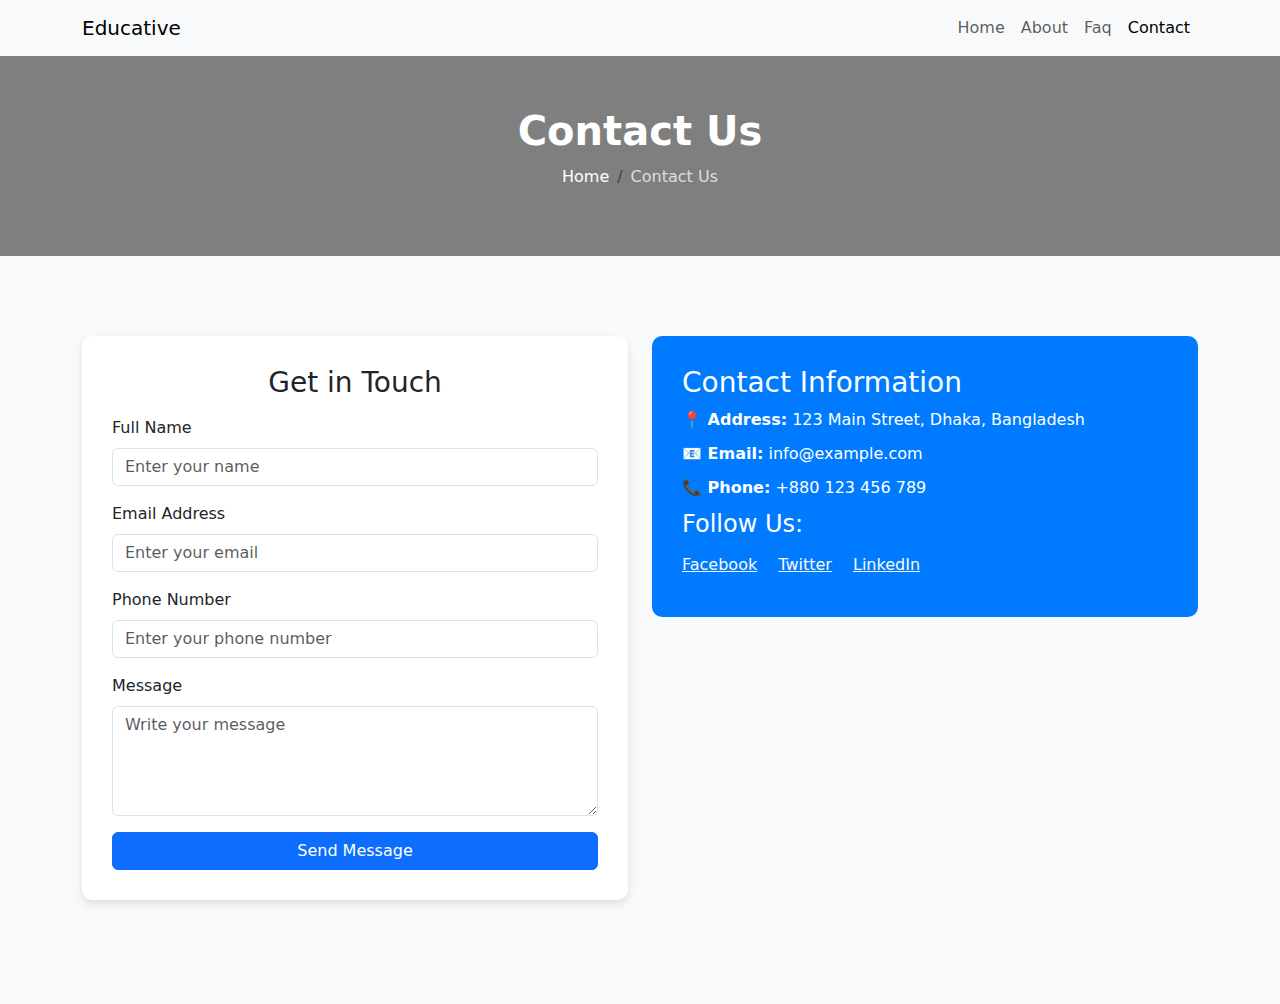
<file: contact.html>
<!DOCTYPE html>
<html lang="en">
  <head>
    <meta charset="UTF-8" />
    <meta name="viewport" content="width=device-width, initial-scale=1.0" />
    <title>Education Website - About Page</title>
    <link rel="stylesheet" href="style/style.css" />
    <link rel="stylesheet" href="style/about.css" />
    <link rel="stylesheet" href="style/contact.css" />
    <link
      href="https://cdn.jsdelivr.net/npm/bootstrap@5.3.3/dist/css/bootstrap.min.css"
      rel="stylesheet"
      integrity="sha384-QWTKZyjpPEjISv5WaRU9OFeRpok6YctnYmDr5pNlyT2bRjXh0JMhjY6hW+ALEwIH"
      crossorigin="anonymous"
    />
  </head>
  <body>
    <!-- header -->

    <!-- Navbar start -->
    <nav class="navbar navbar-expand-lg bg-body-tertiary">
      <div class="container">
        <button
          class="navbar-toggler"
          type="button"
          data-bs-toggle="collapse"
          data-bs-target="#navbarTogglerDemo01"
          aria-controls="navbarTogglerDemo01"
          aria-expanded="false"
          aria-label="Toggle navigation"
        >
          <span class="navbar-toggler-icon"></span>
        </button>
        <div class="collapse navbar-collapse" id="navbarTogglerDemo01">
          <a class="navbar-brand" href="index.html">Educative</a>
          <ul class="navbar-nav ms-auto mb-2 mb-lg-0">
            <li class="nav-item">
              <a class="nav-link" aria-current="page" href="index.html">Home</a>
            </li>
            <li class="nav-item">
              <a class="nav-link" href="about.html">About</a>
            </li>
            <li class="nav-item">
              <a class="nav-link" href="faq.html">Faq</a>
            </li>
            <li class="nav-item">
              <a class="nav-link active" href="contact.html">Contact</a>
            </li>
          </ul>
        </div>
      </div>
    </nav>
    <!-- navbar end -->
    <!-- Breadcrumb Section -->
    <section class="breadcrumb-section">
      <div class="breadcrumb-overlay"></div>
      <div class="breadcrumb-content">
        <h1>Contact Us</h1>
        <nav aria-label="breadcrumb">
          <ol class="breadcrumb justify-content-center">
            <li class="breadcrumb-item"><a href="index.html">Home</a></li>
            <li class="breadcrumb-item active" aria-current="page">
              Contact Us
            </li>
          </ol>
        </nav>
      </div>
    </section>

    <!-- Contact Section -->
    <section class="contact-section">
      <div class="container">
        <div class="row">
          <!-- Contact Form -->
          <div class="col-lg-6 mb-4">
            <div class="contact-form">
              <h3 class="mb-3 text-center">Get in Touch</h3>
              <form id="contactForm">
                <div class="mb-3">
                  <label for="name" class="form-label">Full Name</label>
                  <input
                    type="text"
                    class="form-control"
                    id="name"
                    placeholder="Enter your name"
                    required
                  />
                </div>
                <div class="mb-3">
                  <label for="email" class="form-label">Email Address</label>
                  <input
                    type="email"
                    class="form-control"
                    id="email"
                    placeholder="Enter your email"
                    required
                  />
                </div>
                <div class="mb-3">
                  <label for="phone" class="form-label">Phone Number</label>
                  <input
                    type="text"
                    class="form-control"
                    id="phone"
                    placeholder="Enter your phone number"
                    required
                  />
                </div>
                <div class="mb-3">
                  <label for="message" class="form-label">Message</label>
                  <textarea
                    class="form-control"
                    id="message"
                    rows="4"
                    placeholder="Write your message"
                    required
                  ></textarea>
                </div>
                <button type="submit" class="btn btn-primary w-100">
                  Send Message
                </button>
              </form>
            </div>
          </div>

          <!-- Modal -->
          <!-- Bootstrap Modal -->
          <div
            class="modal fade"
            id="confirmationModal"
            tabindex="-1"
            aria-labelledby="confirmationModalLabel"
            aria-hidden="true"
          >
            <div class="modal-dialog">
              <div class="modal-content">
                <div class="modal-header">
                  <h5 class="modal-title text-success font-bold" id="confirmationModalLabel">
                    Confirmation
                  </h5>
                  <button
                    type="button"
                    class="btn-close"
                    data-bs-dismiss="modal"
                    aria-label="Close"
                  ></button>
                </div>
                <div class="modal-body text-success">
                  Your message has been sent successfully!
                </div>
                <div class="modal-footer">
                  <button
                    type="button"
                    class="btn btn-secondary"
                    data-bs-dismiss="modal"
                  >
                    Close
                  </button>
                </div>
              </div>
            </div>
          </div>

          <!-- Contact Information -->
          <div class="col-lg-6">
            <div class="contact-info">
              <h3>Contact Information</h3>
              <p>
                <strong>📍 Address:</strong> 123 Main Street, Dhaka, Bangladesh
              </p>
              <p><strong>📧 Email:</strong> info@example.com</p>
              <p><strong>📞 Phone:</strong> +880 123 456 789</p>
              <h4>Follow Us:</h4>
              <p>
                <a href="#" class="text-light me-3">Facebook</a>
                <a href="#" class="text-light me-3">Twitter</a>
                <a href="#" class="text-light">LinkedIn</a>
              </p>
            </div>
          </div>
        </div>
      </div>
    </section>

    <script src="js/script.js"></script>
    <script
      src="https://cdn.jsdelivr.net/npm/bootstrap@5.3.3/dist/js/bootstrap.bundle.min.js"
      integrity="sha384-YvpcrYf0tY3lHB60NNkmXc5s9fDVZLESaAA55NDzOxhy9GkcIdslK1eN7N6jIeHz"
      crossorigin="anonymous"
    ></script>
  </body>
</html>
</file>
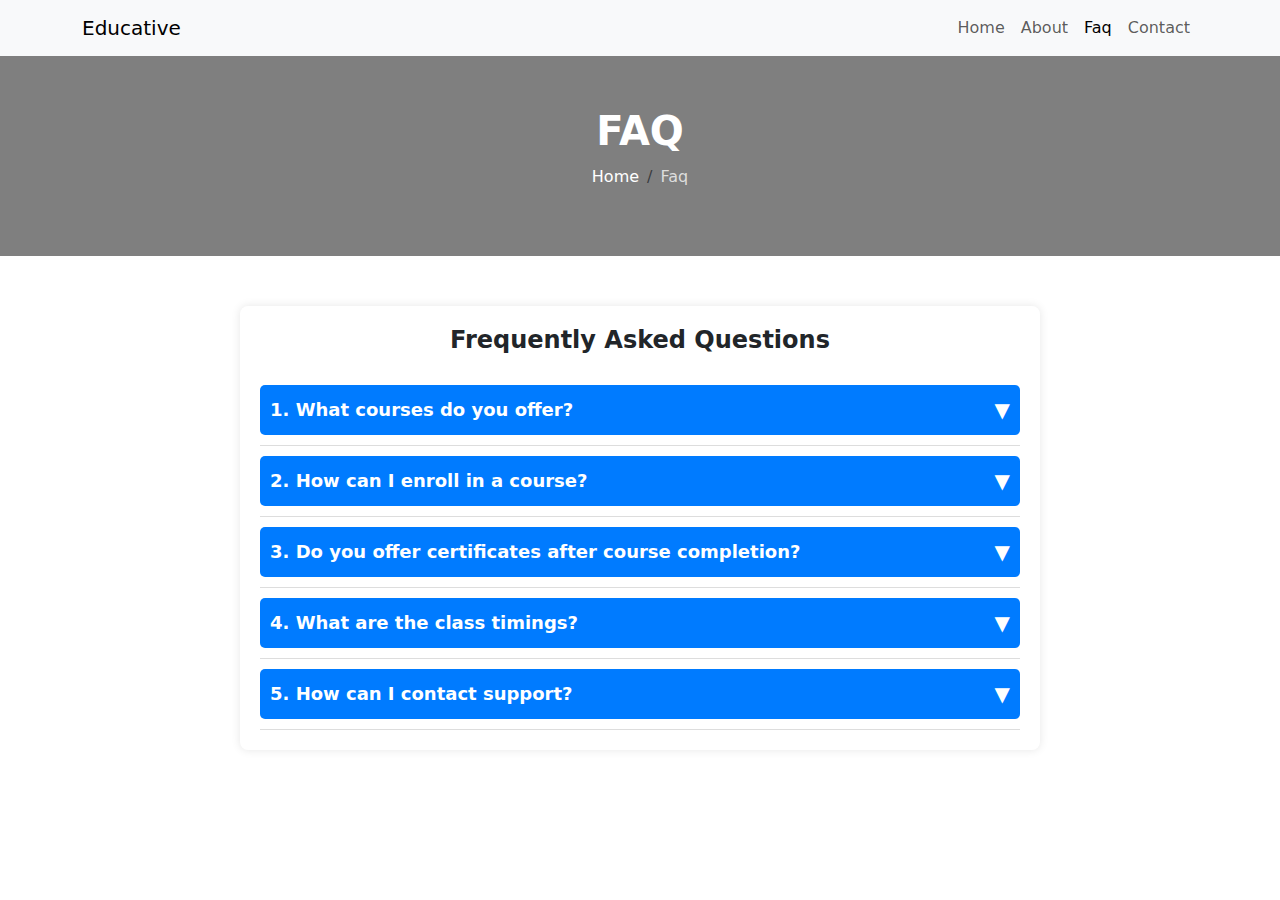
<file: faq.html>
<!DOCTYPE html>
<html lang="en">
  <head>
    <meta charset="UTF-8" />
    <meta name="viewport" content="width=device-width, initial-scale=1.0" />
    <title>Education Website - About Page</title>
    <link rel="stylesheet" href="style/style.css" />
    <link rel="stylesheet" href="style/about.css" />
    <link rel="stylesheet" href="style/contact.css" />
    <link rel="stylesheet" href="style/faq.css" />
    <link
      href="https://cdn.jsdelivr.net/npm/bootstrap@5.3.3/dist/css/bootstrap.min.css"
      rel="stylesheet"
      integrity="sha384-QWTKZyjpPEjISv5WaRU9OFeRpok6YctnYmDr5pNlyT2bRjXh0JMhjY6hW+ALEwIH"
      crossorigin="anonymous"
    />
  </head>
  <body>
    <!-- header -->

    <!-- Navbar start -->
    <nav class="navbar navbar-expand-lg bg-body-tertiary">
      <div class="container">
        <button
          class="navbar-toggler"
          type="button"
          data-bs-toggle="collapse"
          data-bs-target="#navbarTogglerDemo01"
          aria-controls="navbarTogglerDemo01"
          aria-expanded="false"
          aria-label="Toggle navigation"
        >
          <span class="navbar-toggler-icon"></span>
        </button>
        <div class="collapse navbar-collapse" id="navbarTogglerDemo01">
          <a class="navbar-brand" href="index.html">Educative</a>
          <ul class="navbar-nav ms-auto mb-2 mb-lg-0">
            <li class="nav-item">
              <a class="nav-link" aria-current="page" href="index.html">Home</a>
            </li>
            <li class="nav-item">
              <a class="nav-link" href="about.html">About</a>
            </li>
            <li class="nav-item">
              <a class="nav-link active" href="faq.html">Faq</a>
            </li>
            <li class="nav-item">
              <a class="nav-link" href="contact.html">Contact</a>
            </li>
          </ul>
        </div>
      </div>
    </nav>
    <!-- navbar end -->
    <!-- Breadcrumb Section -->
    <section class="breadcrumb-section">
      <div class="breadcrumb-overlay"></div>
      <div class="breadcrumb-content">
        <h1>FAQ</h1>
        <nav aria-label="breadcrumb">
          <ol class="breadcrumb justify-content-center">
            <li class="breadcrumb-item"><a href="index.html">Home</a></li>
            <li class="breadcrumb-item active" aria-current="page">
              Faq
            </li>
          </ol>
        </nav>
      </div>
    </section>


    <!-- FAQ Section -->
 <!-- FAQ Section -->
<section class="faq-section">
    <h2 class="faq-title">Frequently Asked Questions</h2>

    <div class="faq-item">
        <div class="faq-question">
            1. What courses do you offer?
            <span class="faq-icon">▼</span>
        </div>
        <div class="faq-answer">
            We offer courses in Web Development, Graphic Design, and Digital Marketing.
        </div>
    </div>

    <div class="faq-item">
        <div class="faq-question">
            2. How can I enroll in a course?
            <span class="faq-icon">▼</span>
        </div>
        <div class="faq-answer">
            You can enroll through our website by filling out the registration form.
        </div>
    </div>

    <div class="faq-item">
        <div class="faq-question">
            3. Do you offer certificates after course completion?
            <span class="faq-icon">▼</span>
        </div>
        <div class="faq-answer">
            Yes, we provide certificates upon successful course completion.
        </div>
    </div>

    <div class="faq-item">
        <div class="faq-question">
            4. What are the class timings?
            <span class="faq-icon">▼</span>
        </div>
        <div class="faq-answer">
            Our classes are available in morning, afternoon, and evening batches.
        </div>
    </div>

    <div class="faq-item">
        <div class="faq-question">
            5. How can I contact support?
            <span class="faq-icon">▼</span>
        </div>
        <div class="faq-answer">
            You can contact us via email at support@example.com or call +880 123 456 789.
        </div>
    </div>
</section>


     

    <script src="js/script.js"></script>
    <script
      src="https://cdn.jsdelivr.net/npm/bootstrap@5.3.3/dist/js/bootstrap.bundle.min.js"
      integrity="sha384-YvpcrYf0tY3lHB60NNkmXc5s9fDVZLESaAA55NDzOxhy9GkcIdslK1eN7N6jIeHz"
      crossorigin="anonymous"
    ></script>
  </body>
</html>
</file>
<file: style/style.css>
@import url('https://fonts.googleapis.com/css2?family=Lato:ital,wght@0,100;0,300;0,400;0,700;0,900;1,100;1,300;1,400;1,700;1,900&display=swap');
*{
    padding: 0;
    margin: 0;
    box-sizing: border-box;

}

body{
    font-family: "Lato", serif; 
}

/* Header section */
.head-section {
    background-color: #f8f9fa;
    padding: 80px 0;
}
.head-image img {
    width: 100%;
    border-radius: 10px;
    box-shadow: 0 4px 8px rgba(0, 0, 0, 0.1);
}
.head-content h2 {
    font-size: 2rem;
    font-weight: bold;
    color: #333;
}
.head-content p {
    font-size: 1.1rem;
    color: #555;
    margin-bottom: 15px;
}
.signature {
    font-style: italic;
    font-weight: bold;
    color: #007bff;
}
/* Courses section  */
.courses-section {
    background-color: #f8f9fa;
    padding: 80px 0;
}
.course-card {
    border: none;
    box-shadow: 0 4px 8px rgba(0, 0, 0, 0.1);
    border-radius: 10px;
    overflow: hidden;
    transition: transform 0.3s;
}
.course-card:hover {
    transform: translateY(-5px);
}
.course-card img {
    height: 200px;
    object-fit: cover;
}
.course-card .card-body {
    text-align: center;
}
.course-card .btn {
    font-size: 1rem;
    border-radius: 5px;
}
/* Gallery section */
.gallery-section {
    background-color: #f8f9fa;
    padding: 80px 0;
}
.gallery-item {
    overflow: hidden;
    border-radius: 10px;
    box-shadow: 0 4px 8px rgba(0, 0, 0, 0.1);
    transition: transform 0.3s;
}
.gallery-item img {
    width: 100%;
    height: 250px;
    object-fit: cover;
    border-radius: 10px;
    transition: transform 0.3s ease-in-out;
}
.gallery-item:hover img {
    transform: scale(1.05);
}
/* footer */
/* Custom Footer Styles */
.footer {
    background-color: #222;
    color: white;
    padding: 40px 0;
}
.footer a {
    color: white;
    text-decoration: none;
}
.footer a:hover {
    text-decoration: underline;
}
.social-icons a {
    color: white;
    margin-right: 15px;
    font-size: 20px;
}
.social-icons a:hover {
    color: #f8c102;
}
</file>
<file: style/about.css>
.breadcrumb-section {
    position: relative;
    background: url('https://rb.gy/79grcv') no-repeat center center/cover;
    height: 200px;
    display: flex;
    align-items: center;
    justify-content: center;
    color: white;
    text-align: center;
}
.breadcrumb-overlay {
    position: absolute;
    top: 0;
    left: 0;
    width: 100%;
    height: 100%;
    background: rgba(0, 0, 0, 0.5); /* Dark overlay */
}
.breadcrumb-content {
    position: relative;
    z-index: 2;
}
.breadcrumb-content h1 {
    font-size: 2.5rem;
    font-weight: bold;
    margin-bottom: 10px;
}
.breadcrumb-content .breadcrumb {
    background: transparent;
    padding: 0;
    display: inline-flex;
}
.breadcrumb-content .breadcrumb-item a {
    color: white;
    text-decoration: none;
}
.breadcrumb-content .breadcrumb-item.active {
    color: #ddd;
}

/* About section */
.about-section {
    padding: 80px 0;
    background-color: #f8f9fa;
}
.about-text {
    display: flex;
    flex-direction: column;
    justify-content: center;
}
.about-image img {
    width: 100%;
    border-radius: 10px;
    box-shadow: 0 4px 8px rgba(0, 0, 0, 0.1);
}
</file>
<file: style/contact.css>
.contact-section {
    padding: 80px 0;
    background-color: #f8f9fa;
}
.contact-form {
    background: white;
    padding: 30px;
    border-radius: 10px;
    box-shadow: 0 4px 8px rgba(0, 0, 0, 0.1);
}
.contact-info {
    background: #007bff;
    color: white;
    padding: 30px;
    border-radius: 10px;
}
.contact-info h4 {
    margin-bottom: 15px;
}
.contact-info p {
    margin-bottom: 10px;
}
</file>
<file: style/faq.css>
/* .faq-section {
    padding: 80px 0;
    background-color: #f8f9fa;
}
.faq-title {
    text-align: center;
    margin-bottom: 40px;
}
.accordion-button {
    font-weight: bold;
} */

.faq-section {
    max-width: 800px;
    margin: 50px auto;
    padding: 20px;
    background: white;
    border-radius: 8px;
    box-shadow: 0px 0px 10px rgba(0, 0, 0, 0.1);
}
.faq-title {
    text-align: center;
    margin-bottom: 20px;
    font-size: 24px;
    font-weight: bold;
}
.faq-item {
    border-bottom: 1px solid #ddd;
    padding: 10px 0;
}
.faq-question {
    display: flex;
    justify-content: space-between;
    align-items: center;
    font-size: 18px;
    font-weight: bold;
    cursor: pointer;
    padding: 10px;
    background: #007bff;
    color: white;
    border-radius: 5px;
    transition: 0.3s;
}
.faq-question:hover {
    background: #0056b3;
}
.faq-answer {
    display: none;
    padding: 10px;
    background: #f1f1f1;
    border-radius: 5px;
    margin-top: 5px;
}
.faq-icon {
    font-size: 20px;
    transition: transform 0.3s;
}
.rotate {
    transform: rotate(180deg);
}
</file>
